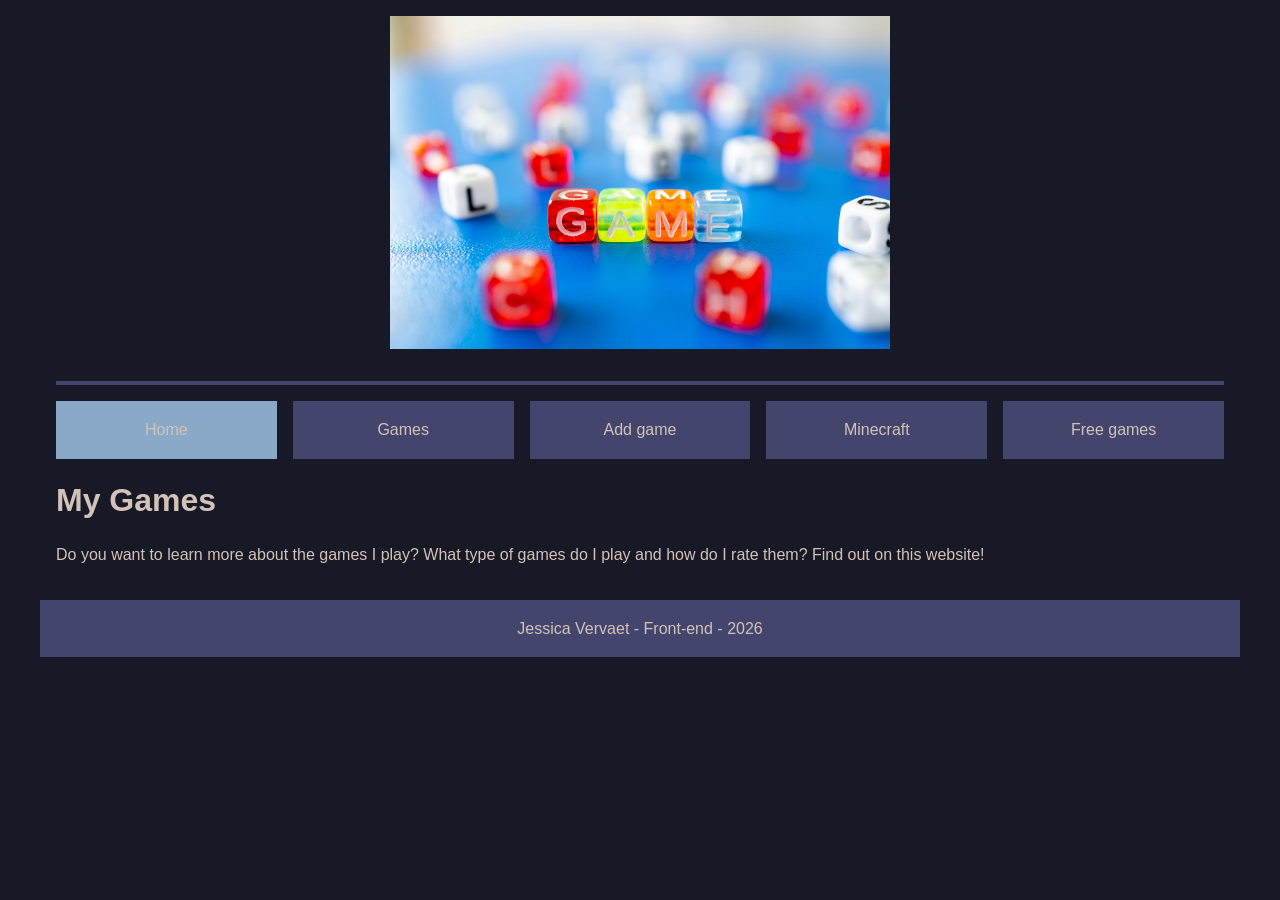
<file: index.html>
<!doctype html>
<html lang="en">
  <head>
    <meta charset="UTF-8" />
    <meta name="viewport" content="width=device-width, initial-scale=1" />
    <title>My Games</title>

    <link type="text/css" href="styles/reset.css" rel="stylesheet" />
    <link type="text/css" href="styles/variables.css" rel="stylesheet" />
    <link type="text/css" href="styles/style.css" rel="stylesheet" />
  </head>

  <body>
    <div class="container">
      <header>
        <img
          src="images/logegames.jpg"
          alt="Logo image of games"
          class="logo"
        />

        <nav>
          <ul>
            <li class="actual">
              <a href="index.html">Home</a>
            </li>

            <li>
              <a href="table-overview.html">Games</a>
            </li>

            <li>
              <a href="add-game.html">Add game</a>
            </li>

            <li>
              <a href="minecraft.html">Minecraft</a>
            </li>

            <li>
              <a href="free-to-play-games.html">Free games</a>
            </li>
          </ul>
        </nav>
      </header>

      <main>
        <h1>My Games</h1>

        <p>
          Do you want to learn more about the games I play? What type of games
          do I play and how do I rate them? Find out on this website!
        </p>
      </main>

      <footer>Jessica Vervaet - Front-end - 2026</footer>
    </div>
  </body>
</html>
</file>
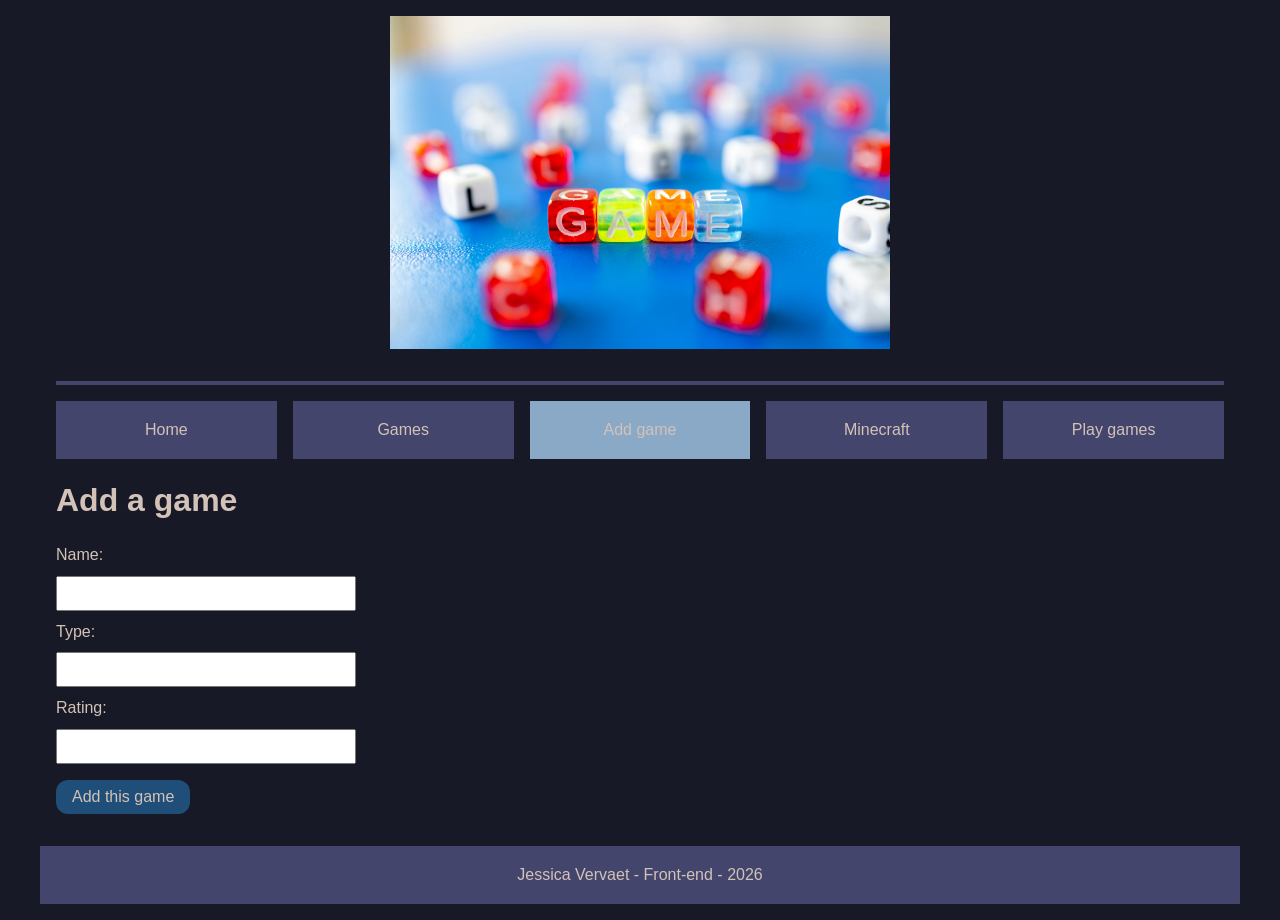
<file: add-game.html>
<!doctype html>
<html lang="en">
  <head>
    <meta charset="UTF-8" />
    <meta name="viewport" content="width=device-width, initial-scale=1.0" />
    <title>Add a game</title>

    <link type="text/css" href="styles/reset.css" rel="stylesheet" />
    <link type="text/css" href="styles/variables.css" rel="stylesheet" />
    <link type="text/css" href="styles/style.css" rel="stylesheet" />

    <script src="js/dom-helpers.js" defer></script>
    <script src="js/add-games.js" defer></script>
  </head>

  <body>
    <div class="container">
      <header>
        <img
          src="images/logegames.jpg"
          alt="Logo image of games"
          class="logo"
        />

        <nav>
          <ul>
            <li>
              <a href="index.html">Home</a>
            </li>

            <li>
              <a href="table-overview.html">Games</a>
            </li>
            <li class="actual">
              <a href="add-game.html">Add game</a>
            </li>

            <li>
              <a href="minecraft.html">Minecraft</a>
            </li>

            <li>
              <a href="free-to-play-games.html">Play games</a>
            </li>
          </ul>
        </nav>
      </header>

      <main>
        <h1>Add a game</h1>

        <form id="add-game-form" novalidate>
          <div class="form-group">
            <label for="name">Name:</label>
            <input type="text" id="name" name="name" />
          </div>
          <div class="form-group">
            <label for="type">Type:</label>
            <input type="text" id="type" name="type" />
          </div>
          <div class="form-group">
            <label for="rating">Rating:</label>
            <input
              type="number"
              id="rating"
              name="rating"
              min="0.0"
              max="10.0"
              step="0.1"
            />
          </div>
          <button type="submit">Add this game</button>
        </form>

        <div id="status"></div>
      </main>

      <footer>Jessica Vervaet - Front-end - 2026</footer>
    </div>
  </body>
</html>
</file>
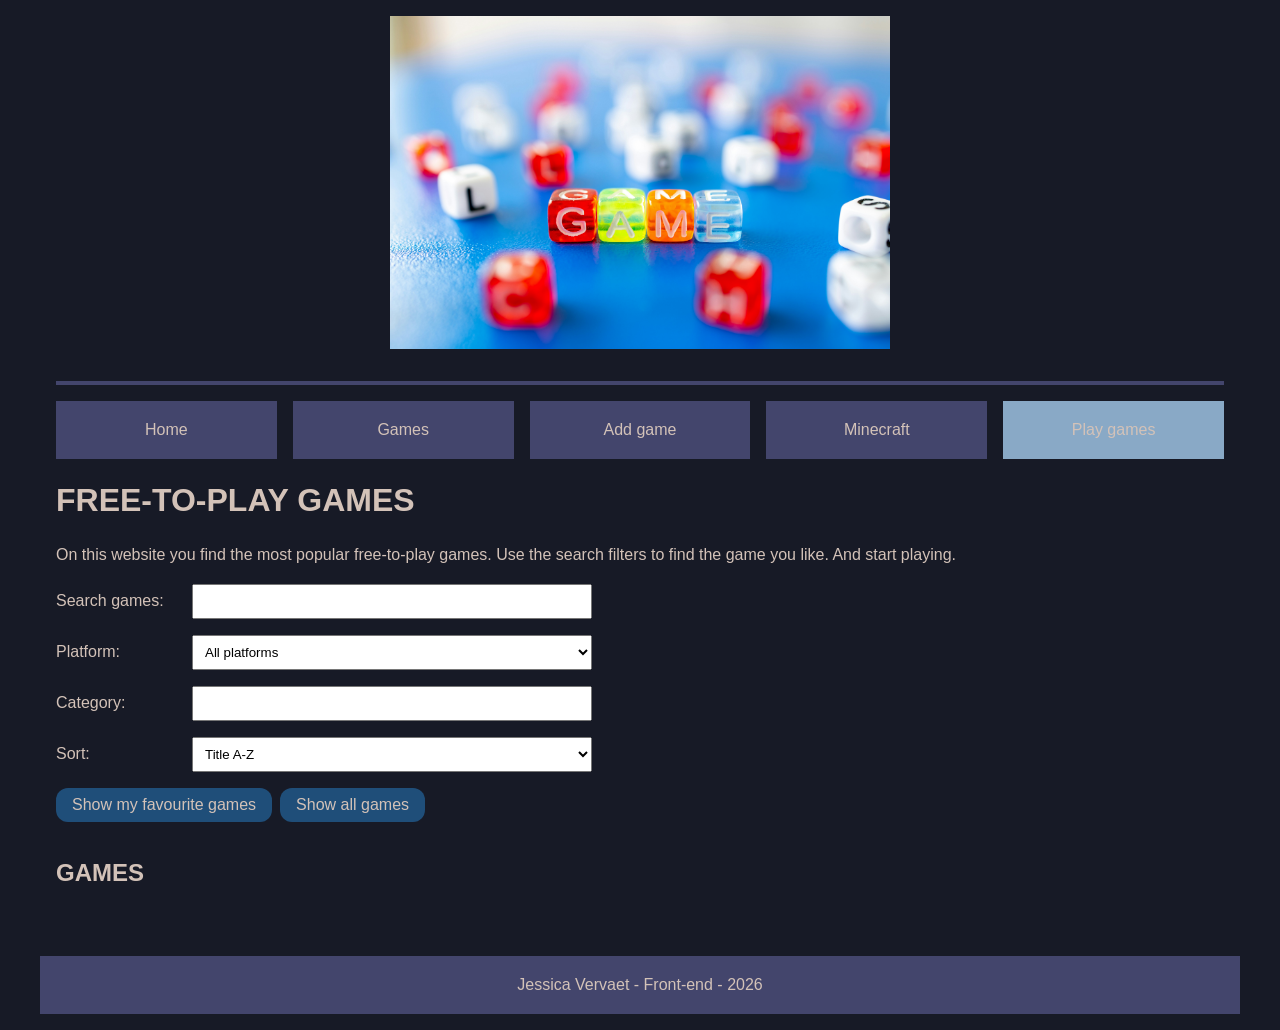
<file: free-to-play-games.html>
<!doctype html>
<html lang="en">
  <head>
    <meta charset="UTF-8" />
    <meta name="viewport" content="width=device-width, initial-scale=1.0" />
    <title>Free to play games</title>

    <link type="text/css" href="styles/reset.css" rel="stylesheet" />
    <link type="text/css" href="styles/variables.css" rel="stylesheet" />
    <link type="text/css" href="styles/style.css" rel="stylesheet" />
    <link type="text/css" href="styles/freetoplaygames.css" rel="stylesheet" />

    <script src="js/dom-helpers.js" defer></script>
    <script src="js/free-play-games.js" defer></script>
  </head>

  <body>
    <div class="container">
      <header>
        <img
          src="images/logegames.jpg"
          alt="Logo image of games"
          class="logo"
        />

        <nav>
          <ul>
            <li>
              <a href="index.html">Home</a>
            </li>

            <li>
              <a href="table-overview.html">Games</a>
            </li>

            <li>
              <a href="add-game.html">Add game</a>
            </li>

            <li>
              <a href="minecraft.html">Minecraft</a>
            </li>

            <li class="actual">
              <a href="free-to-play-games.html">Play games</a>
            </li>
          </ul>
        </nav>
      </header>

      <main>
        <h1>FREE-TO-PLAY GAMES</h1>

        <p>
          On this website you find the most popular free-to-play games. Use the
          search filters to find the game you like. And start playing.
        </p>

        <div class="filter-group">
          <label for="search-games">Search games:</label>
          <input type="text" id="search-games" />
        </div>

        <div class="filter-group">
          <label for="platform">Platform:</label>
          <!-- <input type="text" id="platform" /> -->
          <select id="platform">
            <option value="">All platforms</option>
            <option value="PC (Windows)">PC (Windows)</option>
            <option value="Web Browser">Web Browser</option>
          </select>
        </div>

        <div class="filter-group">
          <label for="category">Category:</label>
          <input type="text" id="category" />
        </div>

        <div class="filter-group">
          <label for="sort">Sort:</label>
          <select id="sort">
            <option value="title-asc">Title A-Z</option>
            <option value="title-desc">Title Z-A</option>
            <option value="newest">Release date newest</option>
            <option value="oldest">Release date oldest</option>
          </select>
        </div>

        <div class="button-container">
          <button id="show-favourite">Show my favourite games</button>
          <button id="show-all">Show all games</button>
        </div>

        <section class="chapters">
          <h2>GAMES</h2>
          <div class="cards" id="games-container"></div>
        </section>
      </main>

      <footer>Jessica Vervaet - Front-end - 2026</footer>
    </div>
  </body>
</html>
</file>
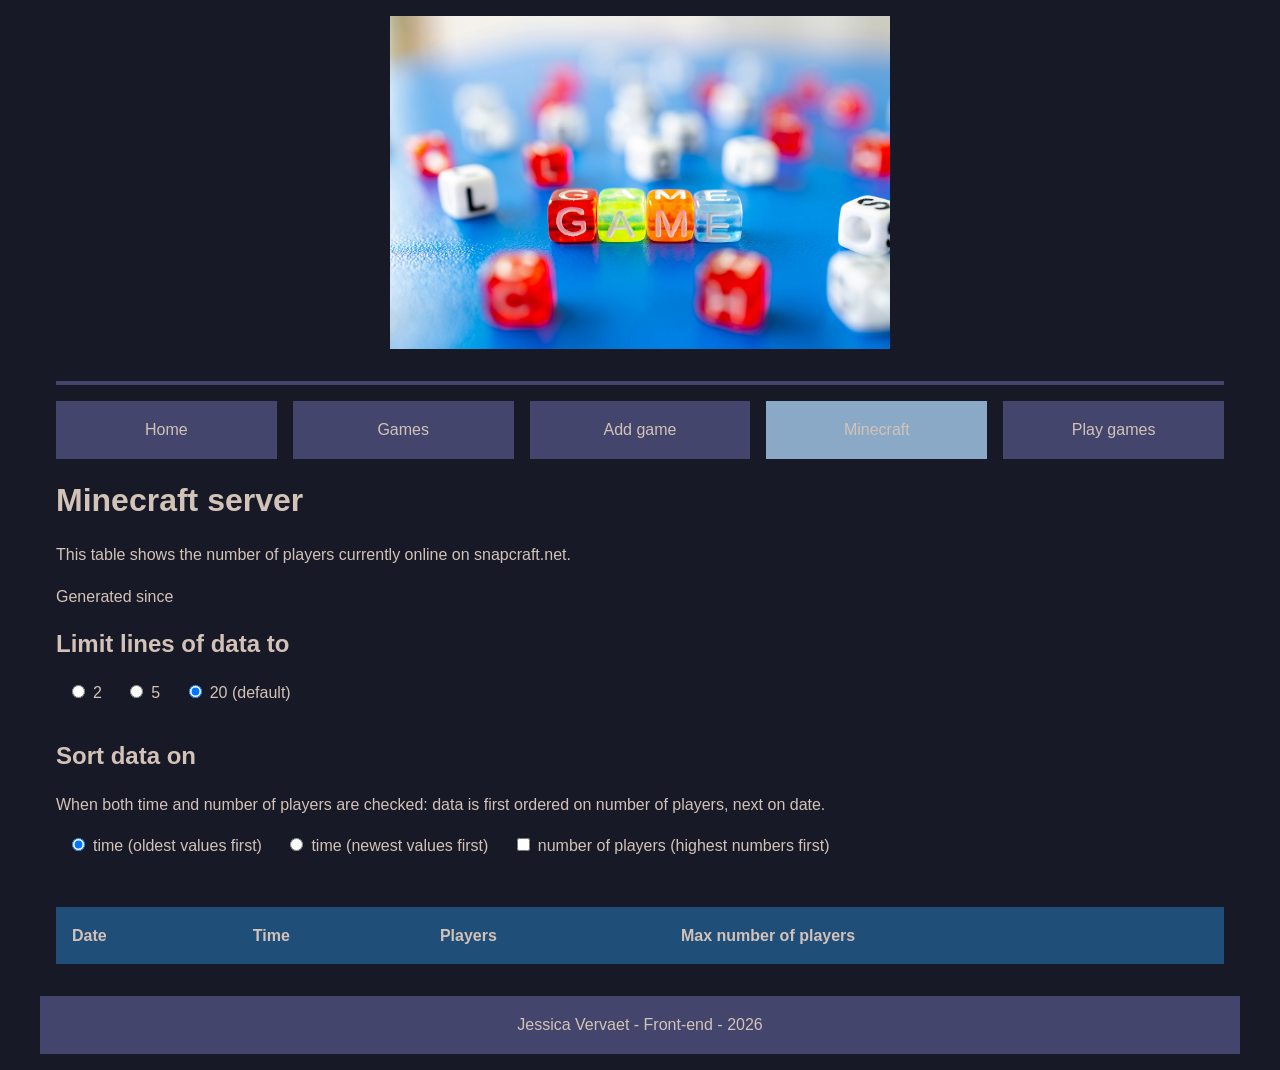
<file: minecraft.html>
<!doctype html>
<html lang="en">
  <head>
    <meta charset="UTF-8" />
    <meta name="viewport" content="width=device-width, initial-scale=1.0" />
    <title>Minecraft server</title>

    <link type="text/css" href="styles/reset.css" rel="stylesheet" />
    <link type="text/css" href="styles/variables.css" rel="stylesheet" />
    <link type="text/css" href="styles/style.css" rel="stylesheet" />
    <link rel="stylesheet" href="styles/styleMinecraft.css" />

    <script src="js/dom-helpers.js" defer></script>
    <script src="js/minecraft.js" defer></script>
  </head>

  <body>
    <div class="container">
      <header>
        <img
          src="images/logegames.jpg"
          alt="Logo image of games"
          class="logo"
        />

        <nav>
          <ul>
            <li>
              <a href="index.html">Home</a>
            </li>

            <li>
              <a href="table-overview.html">Games</a>
            </li>

            <li>
              <a href="add-game.html">Add game</a>
            </li>

            <li class="actual">
              <a href="minecraft.html">Minecraft</a>
            </li>

            <li>
              <a href="free-to-play-games.html">Play games</a>
            </li>
          </ul>
        </nav>
      </header>

      <main>
        <div class="container-minecraft">
          <h1>Minecraft server</h1>
          <p>
            This table shows the number of players currently online on
            snapcraft.net.
          </p>
          <p>Generated since <span id="start-time"></span></p>
          <h2>Limit lines of data to</h2>
          <ul>
            <li>
              <input
                type="radio"
                name="numberOfLines"
                id="nl-2"
                value="2"
              /><label for="nl-2">2</label>
            </li>
            <li>
              <input
                type="radio"
                name="numberOfLines"
                id="nl-5"
                value="5"
              /><label for="nl-5">5</label>
            </li>
            <li>
              <input
                type="radio"
                name="numberOfLines"
                id="nl-20"
                value="20"
                checked
              /><label for="nl-20">20 (default)</label>
            </li>
          </ul>
          <h2>Sort data on</h2>
          <p>
            When both time and number of players are checked: data is first
            ordered on number of players, next on date.
          </p>
          <ul>
            <li>
              <input type="radio" id="time-oldest" name="time" checked /><label
                for="time-oldest"
                >time (oldest values first)</label
              >
            </li>
            <li>
              <input type="radio" id="time-first" name="time" /><label
                for="time-first"
                >time (newest values first)</label
              >
            </li>
            <li>
              <input type="checkbox" id="value" /><label for="value"
                >number of players (highest numbers first)</label
              >
            </li>
          </ul>
          <div class="table-container">
            <table>
              <thead>
                <tr>
                  <th>Date</th>
                  <th>Time</th>
                  <th>Players</th>
                  <th>Max number of players</th>
                </tr>
              </thead>
            </table>
          </div>
        </div>
      </main>

      <footer>Jessica Vervaet - Front-end - 2026</footer>
    </div>
  </body>
</html>
</file>
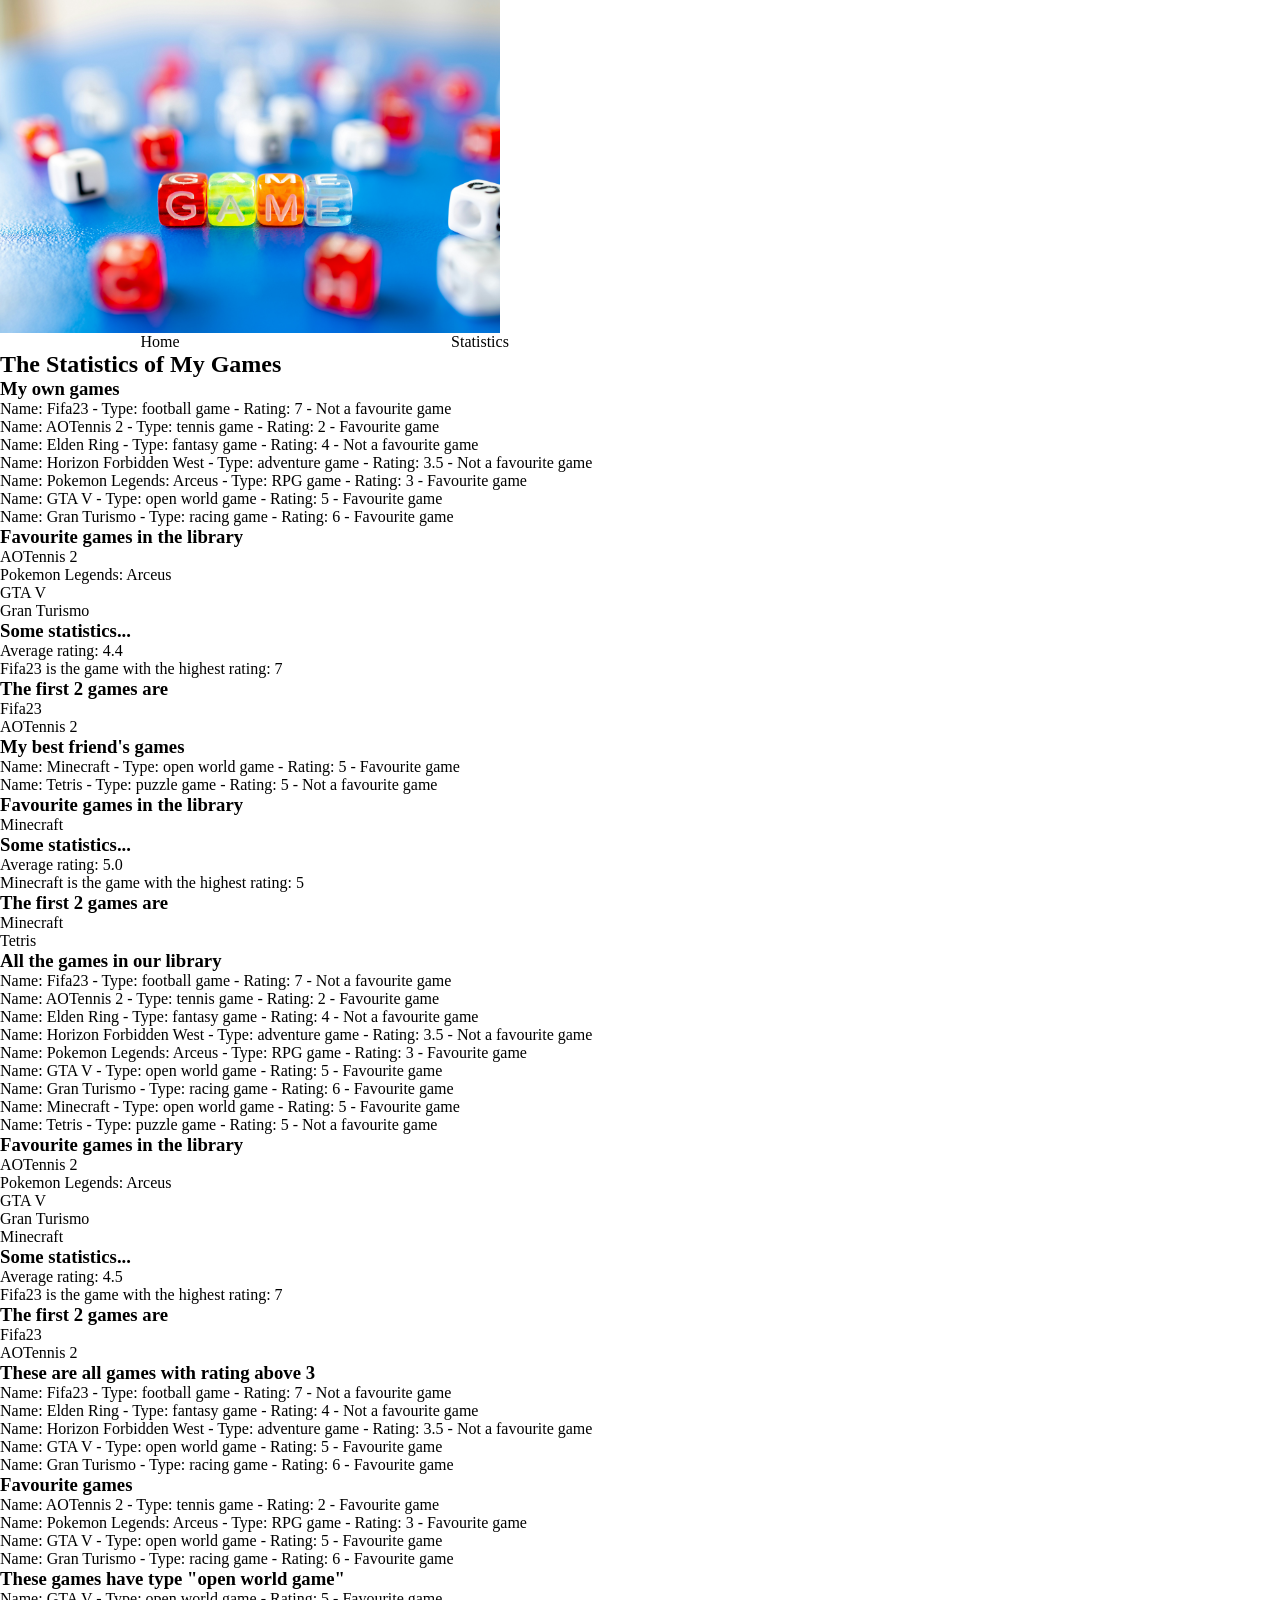
<file: statistics.html>
<!doctype html>
<html>
  <head>
    <meta charset="UTF-8" />
    <meta name="viewport" content="width=device-width, initial-scale=1" />
    <title>My Games</title>

    <link type="text/css" href="styles/reset.css" rel="stylesheet" />
    <link type="text/css" href="styles/style.css" rel="stylesheet" />
    <script src="js/dom.js" defer></script>
    <script src="js/games.js" defer></script>
  </head>

  <body>
    <div class="container">
      <header>
        <img
          src="images/logegames.jpg"
          alt="Logo image of games"
          class="logo"
        />
        <nav>
          <ul>
            <li>
              <a href="index.html">Home</a>
            </li>
            <li class="actual">
              <a href="statistics.html">Statistics</a>
            </li>

            
          </ul>
          </ul>
        </nav>
      </header>
      <main>
        <h2>The Statistics of My Games</h2>
        <div id="status"></div>
      </main>
      <!-- Replace Student_name_here by your name -->
      <footer>Jessica Vervaet - Front-end - 2026</footer>
    </div>
  </body>
</html>
</file>
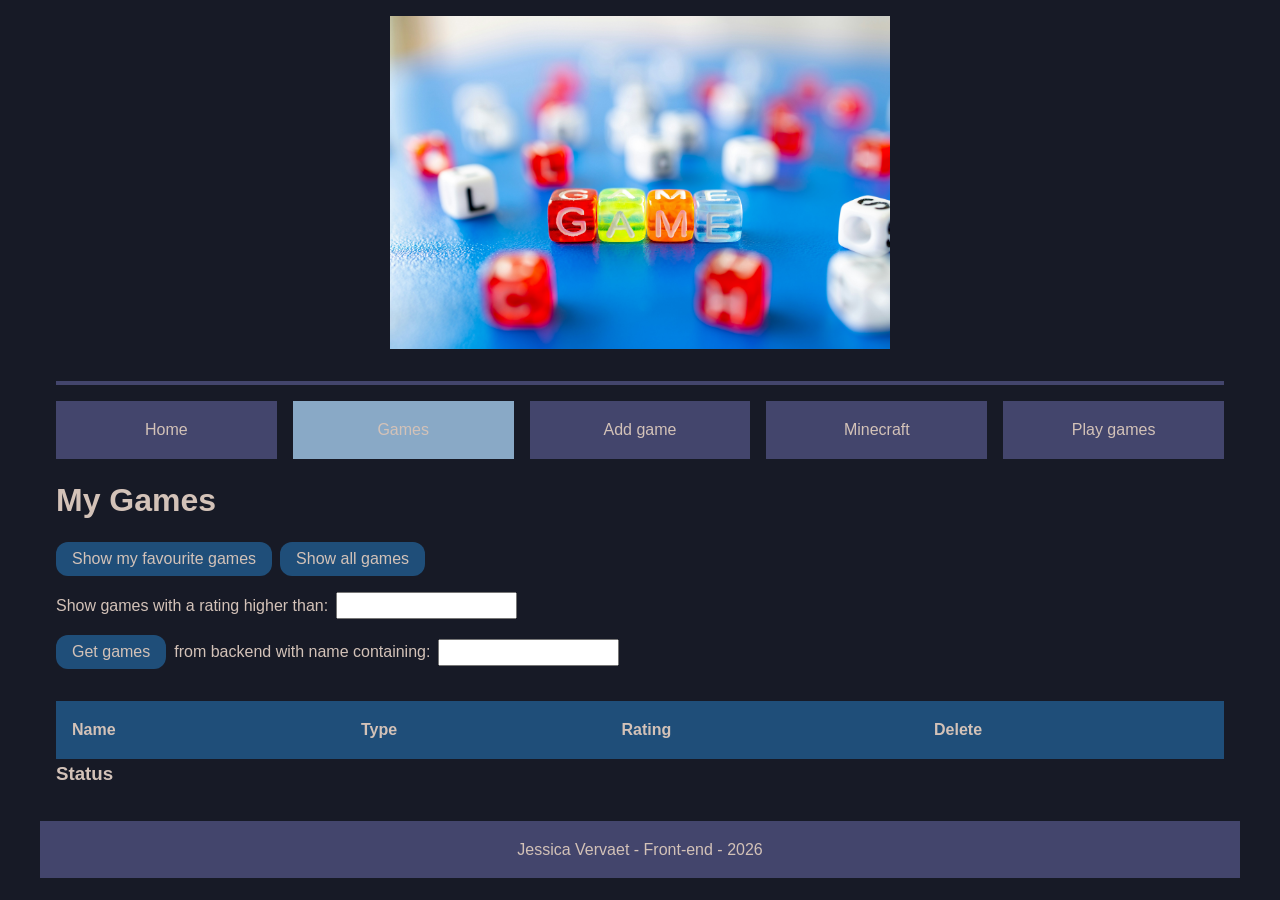
<file: table-overview.html>
<!doctype html>
<html lang="en">
  <head>
    <meta charset="UTF-8" />
    <meta name="viewport" content="width=device-width, initial-scale=1.0" />
    <title>Table-overview</title>

    <link type="text/css" href="styles/reset.css" rel="stylesheet" />
    <link type="text/css" href="styles/variables.css" rel="stylesheet" />
    <link type="text/css" href="styles/style.css" rel="stylesheet" />

    <script src="js/dom-helpers.js" defer></script>
    <script src="js/table-overview.js" defer></script>
  </head>

  <body>
    <div class="container">
      <header>
        <img
          src="images/logegames.jpg"
          alt="Logo image of games"
          class="logo"
        />
        <nav>
          <ul>
            <li>
              <a href="index.html">Home</a>
            </li>
            <li class="actual">
              <a href="statistics.html">Games</a>
            </li>
            <li>
              <a href="add-game.html">Add game</a>
            </li>
            <li>
              <a href="minecraft.html">Minecraft</a>
            </li>

            <li>
              <a href="free-to-play-games.html">Play games</a>
            </li>
          </ul>
        </nav>
      </header>
      <main>
        <h1>My Games</h1>
        <div class="button-container">
          <button id="show-favourite">Show my favourite games</button>
          <button id="show-all">Show all games</button>
        </div>

        <div class="button-container">
          <label for="show-rating">Show games with a rating higher than:</label>
          <input id="show-rating" />
        </div>

        <div class="button-container">
          <button id="get-games">Get games</button>
          <label for="search-games">from backend with name containing:</label>
          <input id="search-games" />
        </div>

        <div class="table-container">
          <table id="gamesTable">
            <thead>
              <tr>
                <th>Name</th>
                <th>Type</th>
                <th>Rating</th>
                <th>Delete</th>
              </tr>
            </thead>
          </table>
        </div>
      </main>
      <!-- Replace Student_name_here by your name -->
      <footer>Jessica Vervaet - Front-end - 2026</footer>
    </div>
  </body>
</html>
</file>
<file: styles/variables.css>
:root {
/* Kleuren */
--primary-color: #171a26;
--secondary-color: #43456c;
--tertiary-color: #5c5f8d;
--accent-color: #89a9c6;
--headerfooter-color: #E2E8F0;

--text-color-card: #2D2D2D;
--text-color: #d3c2b8;
--error-color: #f10c0c;
--border-color: #D9E1E8;
--button-color: #1f4e79;
--star-color: #f4c430;
--white: #fff;

/* Lettertypes */
--font-main: "Roboto", sans-serif;
--font-heading: "Poppins", sans-serif;

--line-height: 1.6;

/* Afmetingen */
--container: 1200px;
--container-narrow: 800px;

--border-radius: 0.75rem;
--border-radius-md: 1rem;

--border-thin-sm:0.15rem;
--border-thin:0.25rem;

--spacing-xs: 0.25rem;
--spacing-sm: 0.5rem;
--spacing-md: 1rem;
--spacing-lg: 2rem;
--spacing-xl: 4rem;

--header-height: 5rem;

/* Effecten */
--shadow: 0 4px 12px rgba(0,0,0,0.10);
--transition: all .3s ease;

}
</file>
<file: styles/style.css>
/* Algemene opmaak van de pagina */
body {
    background-color: var(--primary-color);
    font-family: var(--font-main);
    color: var(--text-color);
    line-height: var(--line-height);
}

/* Ruimte onder de hoofdinhoud en horizontale binnenruimte */
main {
    margin-bottom: var(--spacing-lg);
    padding-inline: var(--spacing-md);
}

/* Algemene opmaak voor de koppen */
/* Kunnen samengevoegd worden */
h1, h2, h3 {
    color: var(--text-color);
    font-family: var(--font-heading);    
}

h1, h2, h3 {
    margin-bottom: var(--spacing-md);
}
/* Ruimte onder paragrafen */
p {
    margin-bottom: var(--spacing-md);   
}

/* Container wordt maximaal zo breed als --container
   en wordt horizontaal gecentreerd */
.container {
    width: min(100%, var(--container));
    margin-inline:auto;
}

/* Algemene opmaak van de header */
header {
    padding: var(--spacing-md);
    text-align: center;
}

/* Logo schaalt mee met de beschikbare breedte */
.logo {
    display: block;
    width: 500px;
    max-width: 100%;
    margin: 0 auto var(--spacing-lg) auto;
}

/* Navigatie-items staan op mobiel onder elkaar */
nav ul {
    display: flex;
    flex-direction: column;
    gap: var(--spacing-md);
    padding-top: var(--spacing-md);
    border-top: var(--border-thin) solid var(--secondary-color);
    margin-top: var(--spacing-md);
}

/* Elk navigatie-item neemt op mobiel de volledige breedte in */
nav li {
    width: 100%;
}

/* Opmaak van de navigatielinks */
nav a {
    display: block;
    padding: var(--spacing-md);
    text-align: center;
    text-decoration: none;
    transition: var(--transition);
    color: var(--text-color);
    background-color: var(--secondary-color);
}

/* .actual geeft aan welke pagina momenteel actief is */
.actual a {
    background-color: var(--accent-color);
}

/* Achtergrondkleur verandert wanneer je over een link gaat */
nav a:hover {
    background-color: var(--tertiary-color);
}

/* Opmaak basic button */
button {
    padding: var(--spacing-sm) var(--spacing-md);
    border: none;
    border-radius: var(--border-radius);
    background-color: var(--button-color);
    color: var(--text-color);
    font-size: var(--spacing-md);
    cursor: pointer;
    transition: var(--transition);
}

/* Hover-effect voor knoppen */
button:hover {
    background-color: var(--tertiary-color); 
}

/* Maakt de knop tijdelijk 2% kleiner wanneer er op geklikt wordt*/
button:active {
    transform: scale(0.98);
}

/* Knoppen staan op mobiel onder elkaar */
.button-container {
    display: flex;
    flex-direction: column;
    align-items: flex-start;
    gap: var(--spacing-sm);
    margin: var(--spacing-md) 0;
}

/* Opmaak van inputvelden binnen de button-container */
.button-container input {
    padding: var(--spacing-xs);
    min-height: var(--spacing-sm);
}

/* Opmaak formulier */
.form-group {
    display: flex;
    flex-direction: column;
    gap: var(--spacing-sm);
    padding-bottom: var(--spacing-sm);
}

/* Inputvelden binnen een form-group */
.form-group input {
    width: 100%;
    max-width: 300px;
    padding: var(--spacing-sm);
}

/* Formulier wordt verticaal opgebouwd */
/* Dit stukje code wordt voorlopig niet gebruikt */
.form {
    display: flex;
    flex-direction: column;
    gap: var(--spacing-md);
    max-width: 400px;
}

/* Opmaak voor de button die rechtstreeks in #add-game-form staat */
#add-game-form > button {
    margin-top: var(--spacing-sm);
}

/* Opmaak tabel */
/* Tabel kan horizontaal scrollen wanneer ze te breed is */
.table-container {
    overflow-x: auto;
}
/* Tabel neemt de volledige beschikbare breedte in.
   border-collapse voorkomt dubbele randen tussen cellen.
   Momenteel zijn er geen borders ingesteld bij th en td. */
table {
    width: 100%;
    border-collapse: collapse;
    margin-top: var(--spacing-md);
}

/* Achtergrond en tekstkleur van de tabelkop */
thead {
    background-color: var(--button-color);
    color: var(--text-color);
}

/* Een geselecteerde rij krijgt een andere achtergrond
   en toont dat ze aanklikbaar is */
tr.select {
    cursor: pointer;
    background-color: var(--accent-color);
}

/* Algemene opmaak van tabelcellen */
th,
td {
    padding: var(--spacing-md);
    text-align: left;
}

/* Tekst in tabelkoppen wordt vet weergegeven */
th {
    font-weight: bold;
}

/* Foutmeldingen worden in de foutkleur weergegeven */
.message-error {
    color: var(--error-color);
}

/* Footer */
footer {
    text-align: center;
    color: var(--text-color);
    background-color: var(--secondary-color);
    padding: var(--spacing-md);
    margin-bottom: var(--spacing-md);    
}

/* Desktop size */
/* Desktop: vanaf 768px wordt de navigatie horizontaal */
@media screen and (min-width: 768px) {

    nav ul {
        flex-direction: row;
    }

    /* Vier navigatie-items krijgen elk 25% van de breedte */
    nav li {
        width: 25%;
    }

    /* Knoppen staan op desktop naast elkaar */
     .button-container {
        flex-direction: row;
        align-items: center;
    }
}
</file>
<file: styles/freetoplaygames.css>
/* Ruimte boven en onder ruimte waar mijn card staan.
   Dus container van mijn cards. */
.chapters {
    padding-block: var(--spacing-md);
}

/* Kaarten worden in een grid geplaatst.
   auto-fit zorgt ervoor dat het aantal kolommen automatisch
   wordt aangepast aan de beschikbare ruimte.
   minmax() bepaalt de minimale en maximale breedte van een kolom. */
.cards {
    display: grid;
    gap: var(--spacing-lg);
    grid-template-columns:repeat(auto-fit,minmax(16rem,1fr));
    color: var(--text-color-card);
}

/* Opmaak van één kaart */
/* Vier rijen:
       auto = grootte op basis van inhoud
       1fr = resterende beschikbare ruimte */
.card {
    display: grid;
    grid-template-rows: auto auto 1fr auto;
    gap: var(--spacing-sm);
    background-color: var(--white);
    padding: var(--spacing-lg);
    border-radius: var(--border-radius);
    box-shadow: var(--shadow);
    /* Kaart neemt maximaal de beschikbare breedte in,
       maar wordt nooit breder dan 22rem */
    width: 100%;
    max-width: 22rem;
    /* Kaart wordt horizontaal gecentreerd binnen de grid-kolom */
    justify-self: center;
}

/* Geen extra buitenruimte onder paragrafen in een kaart */
.card p {
    margin: 0;
}

/* Afbeelding neemt de volledige breedte van de kaart in */
.card img {
    width: 100%;
    /* Houdt de verhouding van de afbeelding op 16/9 */
    aspect-ratio: 16 / 9;
    /* Afbeelding vult het kader zonder de verhouding te vervormen */
    object-fit: cover;
    border-radius: var(--border-radius);
}

/* Header van de kaart wordt verdeeld over twee grid-kolommen */
.card-header {
    display: grid;
    /* Eerste kolom neemt de beschikbare ruimte,
       tweede kolom neemt alleen de benodigde ruimte in */
    grid-template-columns: 1fr auto;
    align-items: start;
    gap: var(--spacing-sm);
    /* Zorgt voor een minimale hoogte van de header */
    min-height: 3.5rem;
}

/* Opmaak van de titel binnen de kaartheader */
.card-header h3 {
    color: var(--primary-color);
    margin: 0;
}

/* Opmaak van de knop met de ster */
.star-button {
    background: transparent;
    border: none;
    padding: 0;
    margin: 0;
    color: inherit;
    cursor: pointer;
    font-size: 1.5rem;
    line-height: 1;
}
/* Klasse die wordt toegevoegd wanneer de ster actief is */
.favourite-active {
    color: var(--star-color);
}

/* Ster wordt iets groter bij hover */
.star-button:hover {
    transform: scale(1.1);
}

/* Primaire knop/link binnen een kaart */
.btn-primary {
    display: block;
    width: 100%;
    background-color: var(--button-color);
    color: var(--text-color);
    padding: var(--spacing-xs) var(--spacing-md);
    border-radius: var(--border-radius);
    transition: var(--transition);
    text-align: center;
    text-decoration: none;
}
/* Hover-effect van de primaire knop */
.btn-primary:hover{
    background-color: var(--tertiary-color);
    color: var(--white);
}

/* Filterelementen worden naast elkaar geplaatst. Dus hier 2 kolommen
   Vaste ruimte voor het label (8rem) en de resterende ruimte voor input/select (maximaal 25 rem) */
.filter-group {
    display: grid;
    grid-template-columns: 8rem minmax(0, 25rem);
    align-items: center;
    gap: var(--spacing-sm);
    margin-bottom: var(--spacing-md);
    margin-top: var(--spacing-md);
}

/* Opmaak van het label van een filter */
.filter-group label {
    max-width: 300px;
    font-size: 1rem;
    text-align: left;
}

/* Gezamenlijke opmaak van input- en select-elementen */
.filter-group input,
.filter-group select {
    padding: var(--spacing-sm);
    min-height: var(--spacing-md);
}
</file>
<file: styles/styleMinecraft.css>
/* Ruimte rond radio buttons en checkboxes */
.container-minecraft input[type="radio"],
.container-minecraft input[type="checkbox"] {
    margin-left: var(--spacing-md);
    margin-right: var(--spacing-sm);
}

/* Ruimte onder de lijst met formulierelementen */
.container-minecraft ul {
    margin-bottom: var(--spacing-md);
}

/* Lijstitems worden naast elkaar geplaatst */
.container-minecraft li {
    display: inline-block;
    margin-bottom: var(--spacing-md);
    margin-right: var(--spacing-sm);
}
</file>
